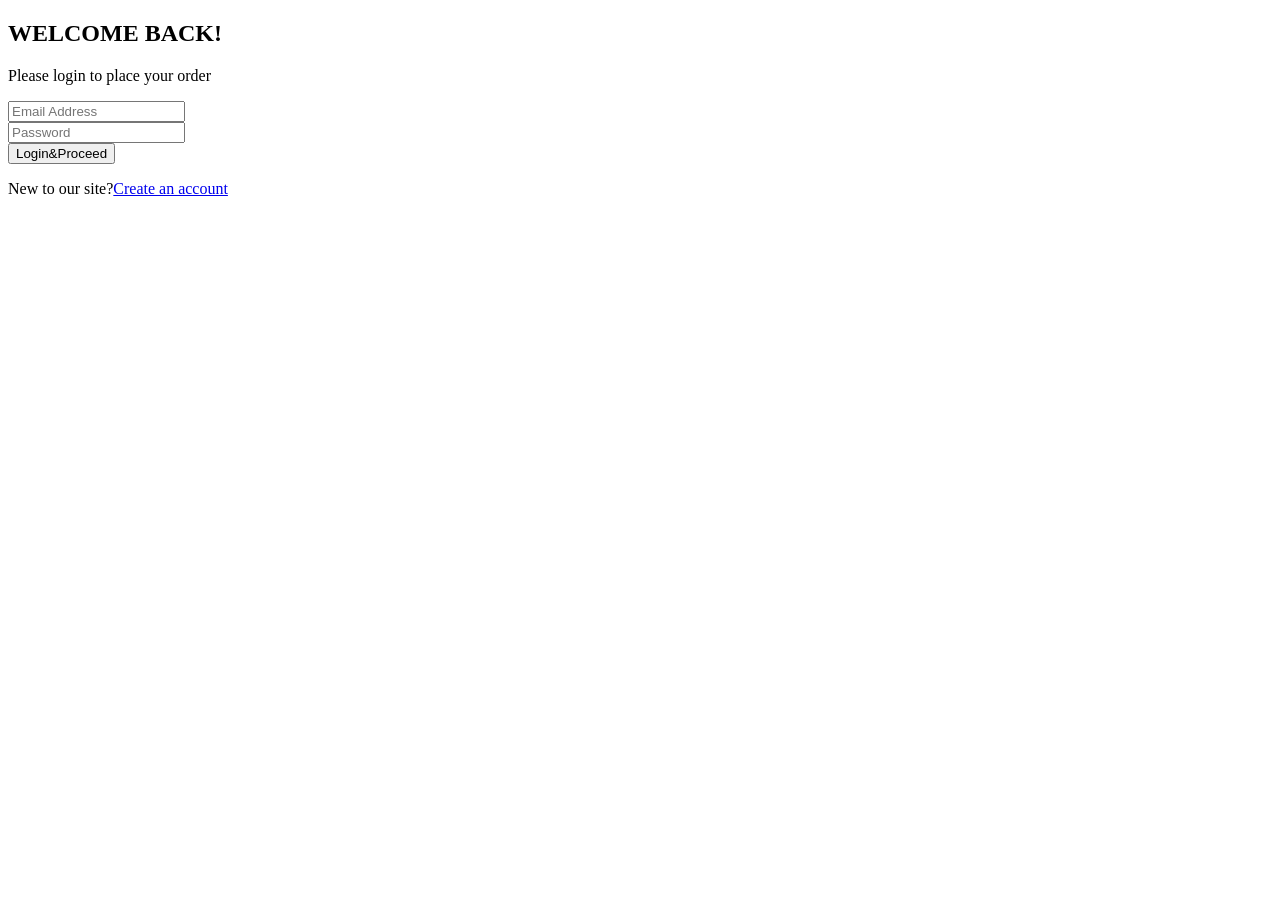
<file: auth.html>
<!DOCTYPE html>
<html lang="en">
<head>
    <meta charset="UTF-8">
    <meta name="viewport" content="width=device-width, initial-scale=1.0">
    <title>Document</title>
</head>
<body class="auth-body">
    <div class="auth-container">
        <!--login form-->
        <div id="login-form" class="auth-box">
            <h2>WELCOME BACK!</h2>
            <p>Please login to place your order</p>
            <form action="index.html"> <!--login ke baad cart pr bhjega-->
                <div class="input-group">
                    <input type="email" placeholder="Email Address" required>
                </div>
                <div class="input-group">
                    <input type="password" placeholder="Password" required>
                </div>
                <button type="submit" class="auth-btn">Login&Proceed</button>
            </form>
            <p class="switch-text">New to our site?<a href="#" onclick="toggleAuth()">Create an account</a></p>
        </div>

    <!---Register form- -->
    <div class="auth-box style-hidden" id="register-form">
        <h2>Create Account</h2>
        <p>Sign up to start ordering your favorite meals</p>
        <form action="index.html"> <!--register ke baad cart pr bhjega-->
            <div class="input-group">
                <input type="text" placeholder="Full Name" required>
            </div>
            <div class="input-group">
                <input type="email" placeholder="Email Address" required>
            </div>
            <div class="input-group">
                <input type="password" placeholder="Password" required>
            </div>
            <button type="submit" class="auth-btn">Register&Proceed</button>
        </form>
        <p class="switch-text">Already have an account?<a href="#" onclick="toggleAuth()">Login here</a></p>
    </div>
</div>
<script>
        function toggleAuth() {
            var login = document.getElementById('login-form');
            var register = document.getElementById('register-form');
            if(login.style.display === 'none') {
                login.style.display = 'block';
                register.style.display = 'none';
            } else {
                login.style.display = 'none';
                register.style.display = 'block';
            }
        }
        document.getElementById('register-form').style.display = 'none';
</script>
    
</body>
</html>
</file>
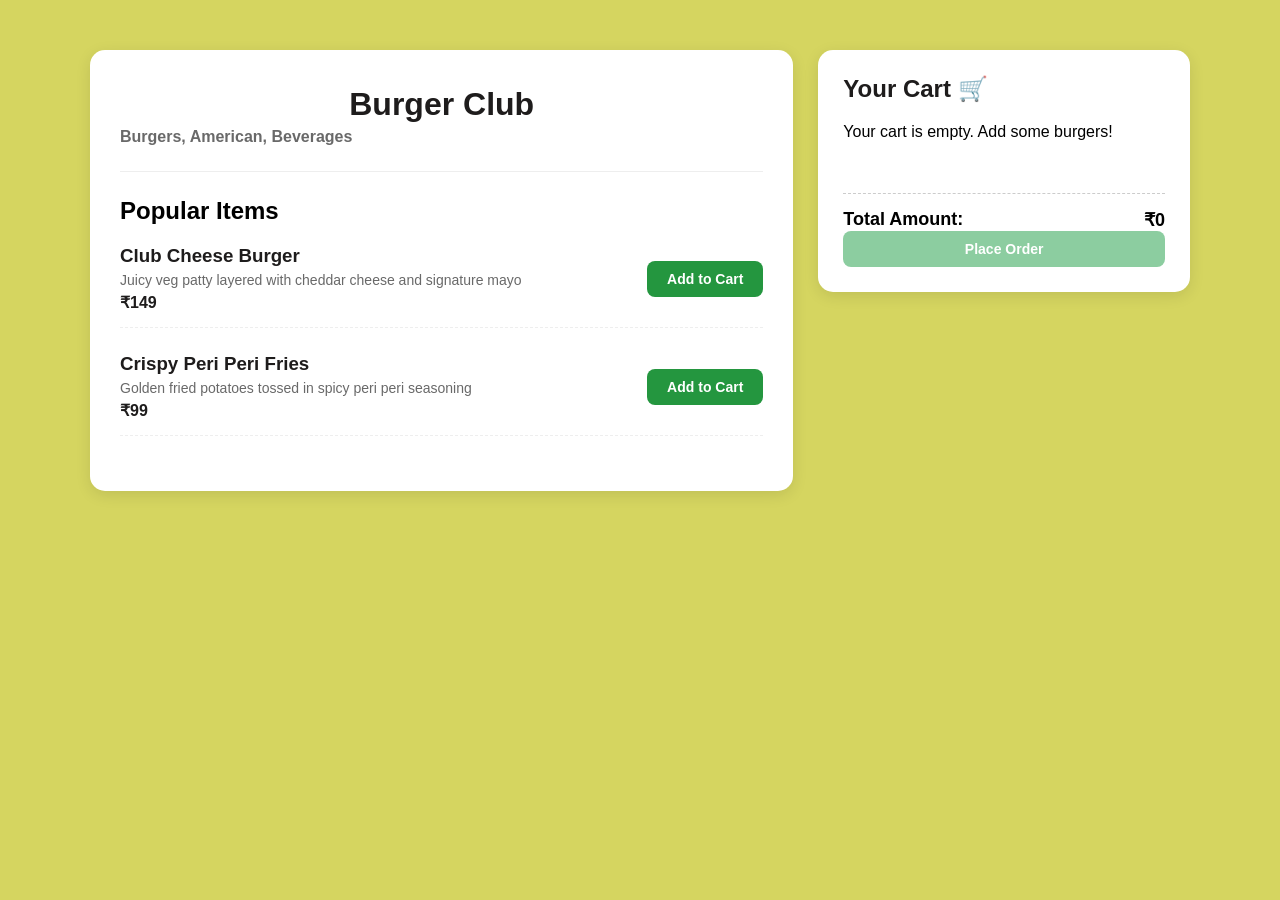
<file: burger-club.html>
<!DOCTYPE html>
<html lang="en">
<head>
    <meta charset="UTF-8">
    <meta name="viewport" content="width=device-width, initial-scale=1.0">
    <title>Burger Club Menu - Foodie</title>
    <link rel="stylesheet" href="style.css">
    <style>
        .cart-item-row { display: none; justify-content: space-between; align-items: center; margin-bottom: 15px; }
        .qty-btn { background-color: #f8f9fa; border: 1px solid #d1d1d1; color: #24963f; font-weight: bold; padding: 2px 8px; cursor: pointer; border-radius: 4px; font-size: 14px; }
        .qty-btn:hover { background-color: #24963f; color: white; border-color: #24963f; }
    </style>
</head>
<body style="background-color: rgb(213, 213, 96); font-family: Arial, sans-serif; margin: 0; padding: 20px;">
    <div style="display: flex; max-width: 1100px; margin: 30px auto; gap: 25px; align-items: flex-start;">
        <div style="flex: 2; background: white; padding: 30px; border-radius: 15px; box-shadow: 0 4px 15px rgba(0,0,0,0.1);">
            <h1 style="color: #1e1c1c; margin-bottom: 5px; font-size: 32px;">Burger Club</h1>
            <p style="color: #696969; margin-top: 0; font-weight: bold;">Burgers, American, Beverages</p>
            <hr style="border: 0; border-top: 1px solid #eee; margin: 25px 0;">
            <h2>Popular Items</h2>
            <div style="display: flex; justify-content: space-between; align-items: center; margin-bottom: 25px; padding-bottom: 15px; border-bottom: 1px dashed #eee;">
                <div>
                    <h3 style="margin: 0 0 5px 0; color: #1e1c1c;">Club Cheese Burger</h3>
                    <p style="margin: 0; color: #696969; font-size: 14px;">Juicy veg patty layered with cheddar cheese and signature mayo</p>
                    <span style="font-weight: bold; color: #1e1c1c; display: block; margin-top: 5px;">₹149</span>
                </div>
                <button onclick="manageCart(1, 1, 149)" class="menu-order-btn" style="border: none; cursor: pointer;">Add to Cart</button>
            </div>
            <div style="display: flex; justify-content: space-between; align-items: center; margin-bottom: 25px; padding-bottom: 15px; border-bottom: 1px dashed #eee;">
                <div>
                    <h3 style="margin: 0 0 5px 0; color: #1e1c1c;">Crispy Peri Peri Fries</h3>
                    <p style="margin: 0; color: #696969; font-size: 14px;">Golden fried potatoes tossed in spicy peri peri seasoning</p>
                    <span style="font-weight: bold; color: #1e1c1c; display: block; margin-top: 5px;">₹99</span>
                </div>
                <button onclick="manageCart(2, 1, 99)" class="menu-order-btn" style="border: none; cursor: pointer;">Add to Cart</button>
            </div>
        </div>
        <div style="flex: 1; background: white; padding: 25px; border-radius: 15px; box-shadow: 0 4px 15px rgba(0,0,0,0.1); position: sticky; top: 20px;">
            <h2 style="margin-top: 0; color: #1e1c1c;">Your Cart 🛒</h2>
            <div style="margin: 20px 0; min-height: 50px;">
                <p id="empty-msg">Your cart is empty. Add some burgers!</p>
                <div id="item-row-1" class="cart-item-row">
                    <div style="flex: 1.5;">Cheese Burger</div>
                    <div style="display: flex; gap: 8px;"><button onclick="manageCart(1, -1, 149)" class="qty-btn">-</button><span id="qty-1">0</span><button onclick="manageCart(1, 1, 149)" class="qty-btn">+</button></div>
                    <div style="flex: 1; text-align: right; font-weight: bold;">₹<span id="price-1">0</span></div>
                </div>
                <div id="item-row-2" class="cart-item-row">
                    <div style="flex: 1.5;">Peri Peri Fries</div>
                    <div style="display: flex; gap: 8px;"><button onclick="manageCart(2, -1, 99)" class="qty-btn">-</button><span id="qty-2">0</span><button onclick="manageCart(2, 1, 99)" class="qty-btn">+</button></div>
                    <div style="flex: 1; text-align: right; font-weight: bold;">₹<span id="price-2">0</span></div>
                </div>
            </div>
            <hr style="border: 0; border-top: 1px dashed #ccc; margin: 15px 0;">
            <div style="display: flex; justify-content: space-between; font-weight: bold; font-size: 18px;">
                <span>Total Amount:</span><span>₹<span id="grand-total">0</span></span>
            </div>
            <button onclick="window.location.href='auth.html'" id="checkout-btn" class="menu-order-btn" style="width: 100%; border: none; background-color: #8ccda0; cursor: not-allowed;" disabled>Place Order</button>
        </div>
    </div>
    <script>
        function manageCart(id, change, rate) {
            const qtySpan = document.getElementById('qty-' + id);
            const priceSpan = document.getElementById('price-' + id);
            const rowDiv = document.getElementById('item-row-' + id);
            let currentQty = parseInt(qtySpan.innerText) + change;
            if (currentQty < 0) currentQty = 0;
            qtySpan.innerText = currentQty;
            priceSpan.innerText = currentQty * rate;
            rowDiv.style.display = currentQty > 0 ? "flex" : "none";
            updateBillSummary();
        }
        function updateBillSummary() {
            const grandTotal = parseInt(document.getElementById('price-1').innerText) + parseInt(document.getElementById('price-2').innerText);
            document.getElementById('grand-total').innerText = grandTotal;
            document.getElementById('empty-msg').style.display = grandTotal > 0 ? "none" : "block";
            const btn = document.getElementById('checkout-btn');
            btn.disabled = grandTotal === 0;
            btn.style.backgroundColor = grandTotal > 0 ? "#24963f" : "#8ccda0";
            btn.style.cursor = grandTotal > 0 ? "pointer" : "not-allowed";
        }
    </script>
</body>
</html>
</file>
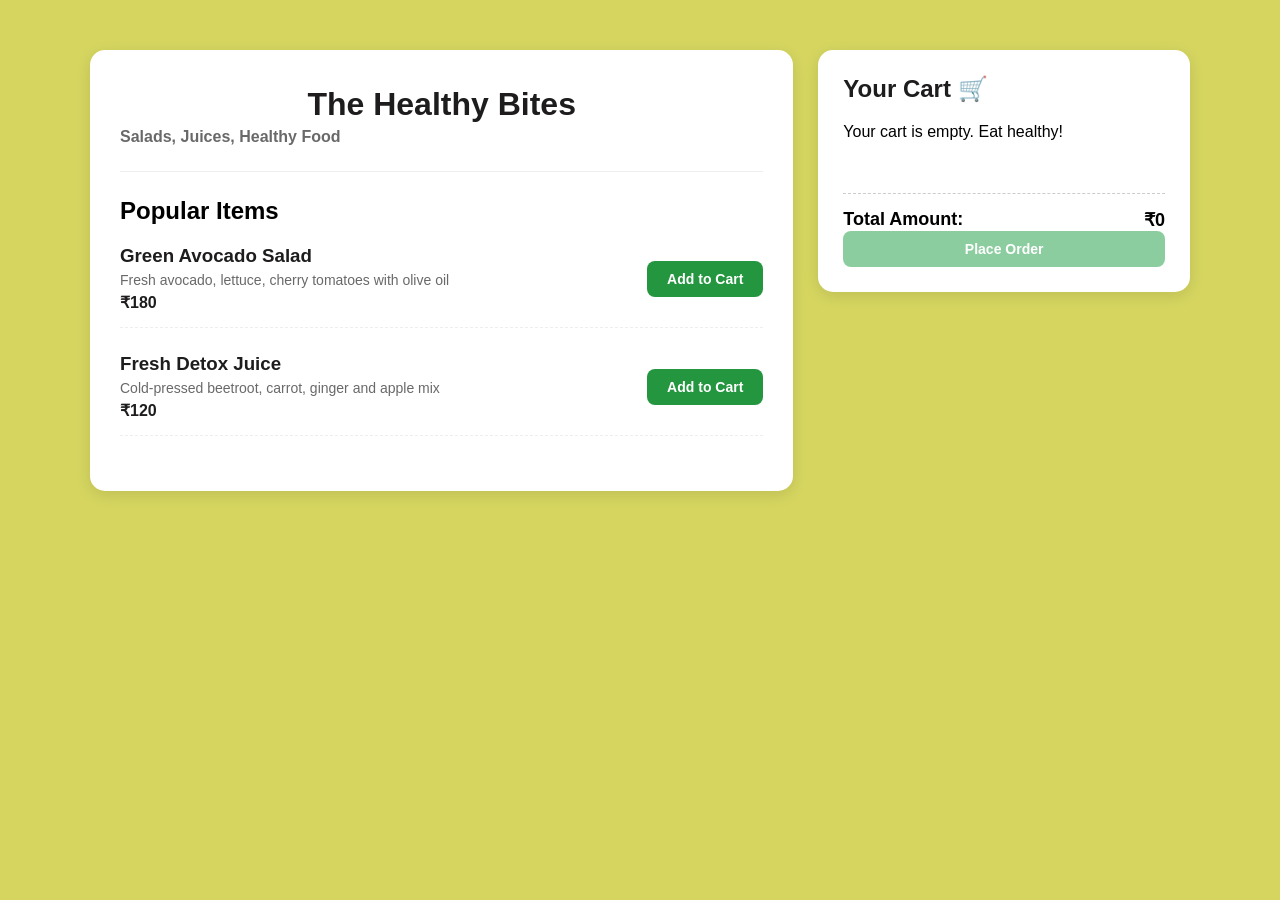
<file: healthy-bites.html>
<!DOCTYPE html>
<html lang="en">
<head>
    <meta charset="UTF-8">
    <meta name="viewport" content="width=device-width, initial-scale=1.0">
    <title>The Healthy Bites Menu - Foodie</title>
    <link rel="stylesheet" href="style.css">
    <style>
        .cart-item-row { display: none; justify-content: space-between; align-items: center; margin-bottom: 15px; }
        .qty-btn { background-color: #f8f9fa; border: 1px solid #d1d1d1; color: #24963f; font-weight: bold; padding: 2px 8px; cursor: pointer; border-radius: 4px; font-size: 14px; }
        .qty-btn:hover { background-color: #24963f; color: white; border-color: #24963f; }
    </style>
</head>
<body style="background-color: rgb(213, 213, 96); font-family: Arial, sans-serif; margin: 0; padding: 20px;">
    <div style="display: flex; max-width: 1100px; margin: 30px auto; gap: 25px; align-items: flex-start;">
        <div style="flex: 2; background: white; padding: 30px; border-radius: 15px; box-shadow: 0 4px 15px rgba(0,0,0,0.1);">
            <h1 style="color: #1e1c1c; margin-bottom: 5px; font-size: 32px;">The Healthy Bites</h1>
            <p style="color: #696969; margin-top: 0; font-weight: bold;">Salads, Juices, Healthy Food</p>
            <hr style="border: 0; border-top: 1px solid #eee; margin: 25px 0;">
            <h2>Popular Items</h2>
            <div style="display: flex; justify-content: space-between; align-items: center; margin-bottom: 25px; padding-bottom: 15px; border-bottom: 1px dashed #eee;">
                <div>
                    <h3 style="margin: 0 0 5px 0; color: #1e1c1c;">Green Avocado Salad</h3>
                    <p style="margin: 0; color: #696969; font-size: 14px;">Fresh avocado, lettuce, cherry tomatoes with olive oil</p>
                    <span style="font-weight: bold; color: #1e1c1c; display: block; margin-top: 5px;">₹180</span>
                </div>
                <button onclick="manageCart(1, 1, 180)" class="menu-order-btn" style="border: none; cursor: pointer;">Add to Cart</button>
            </div>
            <div style="display: flex; justify-content: space-between; align-items: center; margin-bottom: 25px; padding-bottom: 15px; border-bottom: 1px dashed #eee;">
                <div>
                    <h3 style="margin: 0 0 5px 0; color: #1e1c1c;">Fresh Detox Juice</h3>
                    <p style="margin: 0; color: #696969; font-size: 14px;">Cold-pressed beetroot, carrot, ginger and apple mix</p>
                    <span style="font-weight: bold; color: #1e1c1c; display: block; margin-top: 5px;">₹120</span>
                </div>
                <button onclick="manageCart(2, 1, 120)" class="menu-order-btn" style="border: none; cursor: pointer;">Add to Cart</button>
            </div>
        </div>
        <div style="flex: 1; background: white; padding: 25px; border-radius: 15px; box-shadow: 0 4px 15px rgba(0,0,0,0.1); position: sticky; top: 20px;">
            <h2 style="margin-top: 0; color: #1e1c1c;">Your Cart 🛒</h2>
            <div style="margin: 20px 0; min-height: 50px;">
                <p id="empty-msg">Your cart is empty. Eat healthy!</p>
                <div id="item-row-1" class="cart-item-row">
                    <div style="flex: 1.5;">Green Salad</div>
                    <div style="display: flex; gap: 8px;"><button onclick="manageCart(1, -1, 180)" class="qty-btn">-</button><span id="qty-1">0</span><button onclick="manageCart(1, 1, 180)" class="qty-btn">+</button></div>
                    <div style="flex: 1; text-align: right; font-weight: bold;">₹<span id="price-1">0</span></div>
                </div>
                <div id="item-row-2" class="cart-item-row">
                    <div style="flex: 1.5;">Detox Juice</div>
                    <div style="display: flex; gap: 8px;"><button onclick="manageCart(2, -1, 120)" class="qty-btn">-</button><span id="qty-2">0</span><button onclick="manageCart(2, 1, 120)" class="qty-btn">+</button></div>
                    <div style="flex: 1; text-align: right; font-weight: bold;">₹<span id="price-2">0</span></div>
                </div>
            </div>
            <hr style="border: 0; border-top: 1px dashed #ccc; margin: 15px 0;">
            <div style="display: flex; justify-content: space-between; font-weight: bold; font-size: 18px;">
                <span>Total Amount:</span><span>₹<span id="grand-total">0</span></span>
            </div>
            <button onclick="window.location.href='auth.html'" id="checkout-btn" class="menu-order-btn" style="width: 100%; border: none; background-color: #8ccda0; cursor: not-allowed;" disabled>Place Order</button>
        </div>
    </div>
    <script>
        function manageCart(id, change, rate) {
            const qtySpan = document.getElementById('qty-' + id);
            const priceSpan = document.getElementById('price-' + id);
            const rowDiv = document.getElementById('item-row-' + id);
            let currentQty = parseInt(qtySpan.innerText) + change;
            if (currentQty < 0) currentQty = 0;
            qtySpan.innerText = currentQty;
            priceSpan.innerText = currentQty * rate;
            rowDiv.style.display = currentQty > 0 ? "flex" : "none";
            updateBillSummary();
        }
        function updateBillSummary() {
            const grandTotal = parseInt(document.getElementById('price-1').innerText) + parseInt(document.getElementById('price-2').innerText);
            document.getElementById('grand-total').innerText = grandTotal;
            document.getElementById('empty-msg').style.display = grandTotal > 0 ? "none" : "block";
            const btn = document.getElementById('checkout-btn');
            btn.disabled = grandTotal === 0;
            btn.style.backgroundColor = grandTotal > 0 ? "#24963f" : "#8ccda0";
            btn.style.cursor = grandTotal > 0 ? "pointer" : "not-allowed";
        }
    </script>
</body>
</html>
</file>
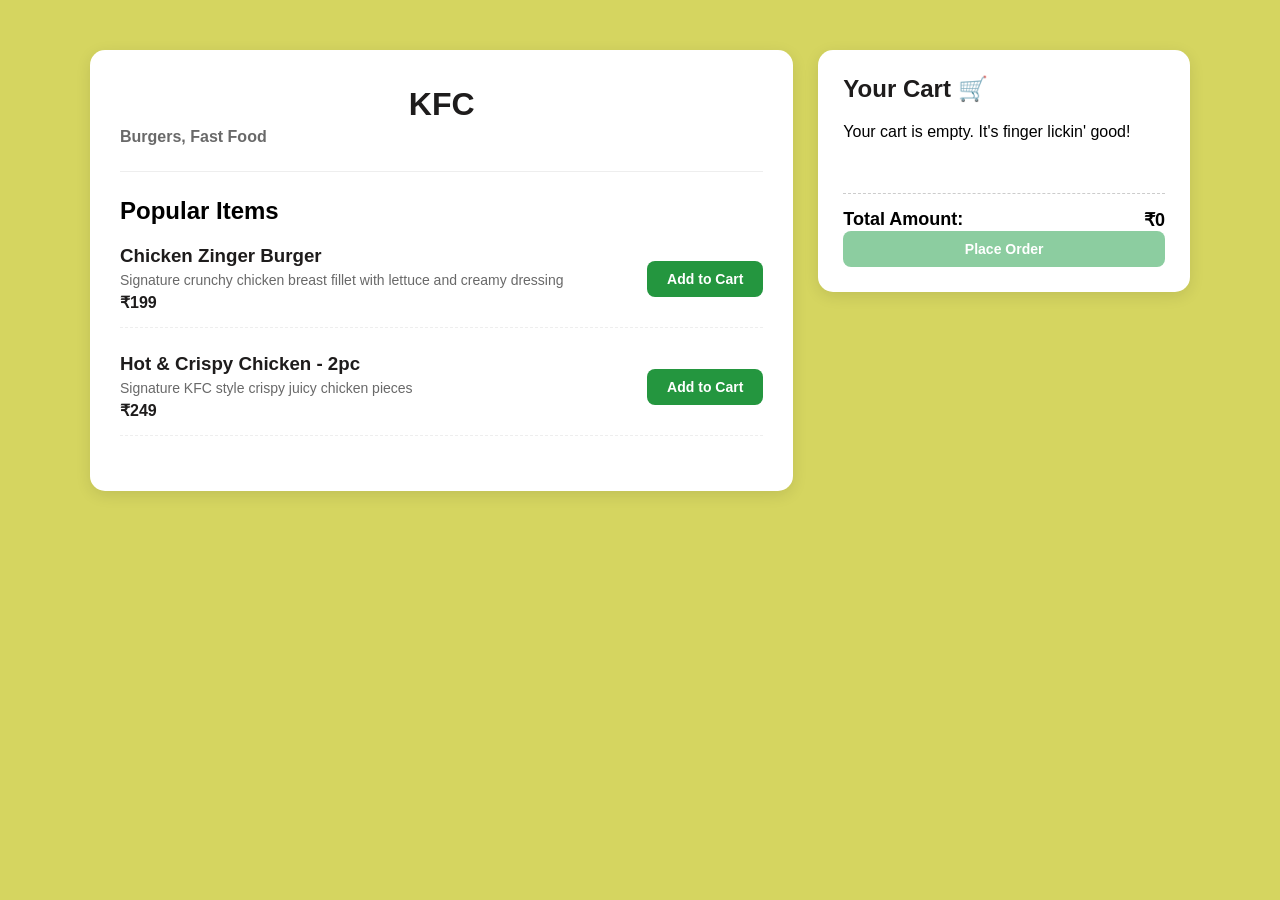
<file: kfc.html>
<!DOCTYPE html>
<html lang="en">
<head>
    <meta charset="UTF-8">
    <meta name="viewport" content="width=device-width, initial-scale=1.0">
    <title>KFC Menu - Foodie</title>
    <link rel="stylesheet" href="style.css">
    <style>
        .cart-item-row { display: none; justify-content: space-between; align-items: center; margin-bottom: 15px; }
        .qty-btn { background-color: #f8f9fa; border: 1px solid #d1d1d1; color: #24963f; font-weight: bold; padding: 2px 8px; cursor: pointer; border-radius: 4px; font-size: 14px; }
        .qty-btn:hover { background-color: #24963f; color: white; border-color: #24963f; }
    </style>
</head>
<body style="background-color: rgb(213, 213, 96); font-family: Arial, sans-serif; margin: 0; padding: 20px;">
    <div style="display: flex; max-width: 1100px; margin: 30px auto; gap: 25px; align-items: flex-start;">
        <div style="flex: 2; background: white; padding: 30px; border-radius: 15px; box-shadow: 0 4px 15px rgba(0,0,0,0.1);">
            <h1 style="color: #1e1c1c; margin-bottom: 5px; font-size: 32px;">KFC</h1>
            <p style="color: #696969; margin-top: 0; font-weight: bold;">Burgers, Fast Food</p>
            <hr style="border: 0; border-top: 1px solid #eee; margin: 25px 0;">
            <h2>Popular Items</h2>
            <div style="display: flex; justify-content: space-between; align-items: center; margin-bottom: 25px; padding-bottom: 15px; border-bottom: 1px dashed #eee;">
                <div>
                    <h3 style="margin: 0 0 5px 0; color: #1e1c1c;">Chicken Zinger Burger</h3>
                    <p style="margin: 0; color: #696969; font-size: 14px;">Signature crunchy chicken breast fillet with lettuce and creamy dressing</p>
                    <span style="font-weight: bold; color: #1e1c1c; display: block; margin-top: 5px;">₹199</span>
                </div>
                <button onclick="manageCart(1, 1, 199)" class="menu-order-btn" style="border: none; cursor: pointer;">Add to Cart</button>
            </div>
            <div style="display: flex; justify-content: space-between; align-items: center; margin-bottom: 25px; padding-bottom: 15px; border-bottom: 1px dashed #eee;">
                <div>
                    <h3 style="margin: 0 0 5px 0; color: #1e1c1c;">Hot & Crispy Chicken - 2pc</h3>
                    <p style="margin: 0; color: #696969; font-size: 14px;">Signature KFC style crispy juicy chicken pieces</p>
                    <span style="font-weight: bold; color: #1e1c1c; display: block; margin-top: 5px;">₹249</span>
                </div>
                <button onclick="manageCart(2, 1, 249)" class="menu-order-btn" style="border: none; cursor: pointer;">Add to Cart</button>
            </div>
        </div>
        <div style="flex: 1; background: white; padding: 25px; border-radius: 15px; box-shadow: 0 4px 15px rgba(0,0,0,0.1); position: sticky; top: 20px;">
            <h2 style="margin-top: 0; color: #1e1c1c;">Your Cart 🛒</h2>
            <div style="margin: 20px 0; min-height: 50px;">
                <p id="empty-msg">Your cart is empty. It's finger lickin' good!</p>
                <div id="item-row-1" class="cart-item-row">
                    <div style="flex: 1.5;">Zinger Burger</div>
                    <div style="display: flex; gap: 8px;"><button onclick="manageCart(1, -1, 199)" class="qty-btn">-</button><span id="qty-1">0</span><button onclick="manageCart(1, 1, 199)" class="qty-btn">+</button></div>
                    <div style="flex: 1; text-align: right; font-weight: bold;">₹<span id="price-1">0</span></div>
                </div>
                <div id="item-row-2" class="cart-item-row">
                    <div style="flex: 1.5;">Crispy Chicken</div>
                    <div style="display: flex; gap: 8px;"><button onclick="manageCart(2, -1, 249)" class="qty-btn">-</button><span id="qty-2">0</span><button onclick="manageCart(2, 1, 249)" class="qty-btn">+</button></div>
                    <div style="flex: 1; text-align: right; font-weight: bold;">₹<span id="price-2">0</span></div>
                </div>
            </div>
            <hr style="border: 0; border-top: 1px dashed #ccc; margin: 15px 0;">
            <div style="display: flex; justify-content: space-between; font-weight: bold; font-size: 18px;">
                <span>Total Amount:</span><span>₹<span id="grand-total">0</span></span>
            </div>
            <button onclick="window.location.href='auth.html'" id="checkout-btn" class="menu-order-btn" style="width: 100%; border: none; background-color: #8ccda0; cursor: not-allowed;" disabled>Place Order</button>
        </div>
    </div>
    <script>
        function manageCart(id, change, rate) {
            const qtySpan = document.getElementById('qty-' + id);
            const priceSpan = document.getElementById('price-' + id);
            const rowDiv = document.getElementById('item-row-' + id);
            let currentQty = parseInt(qtySpan.innerText) + change;
            if (currentQty < 0) currentQty = 0;
            qtySpan.innerText = currentQty;
            priceSpan.innerText = currentQty * rate;
            rowDiv.style.display = currentQty > 0 ? "flex" : "none";
            updateBillSummary();
        }
        function updateBillSummary() {
            const grandTotal = parseInt(document.getElementById('price-1').innerText) + parseInt(document.getElementById('price-2').innerText);
            document.getElementById('grand-total').innerText = grandTotal;
            document.getElementById('empty-msg').style.display = grandTotal > 0 ? "none" : "block";
            const btn = document.getElementById('checkout-btn');
            btn.disabled = grandTotal === 0;
            btn.style.backgroundColor = grandTotal > 0 ? "#24963f" : "#8ccda0";
            btn.style.cursor = grandTotal > 0 ? "pointer" : "not-allowed";
        }
    </script>
</body>
</html>
</file>
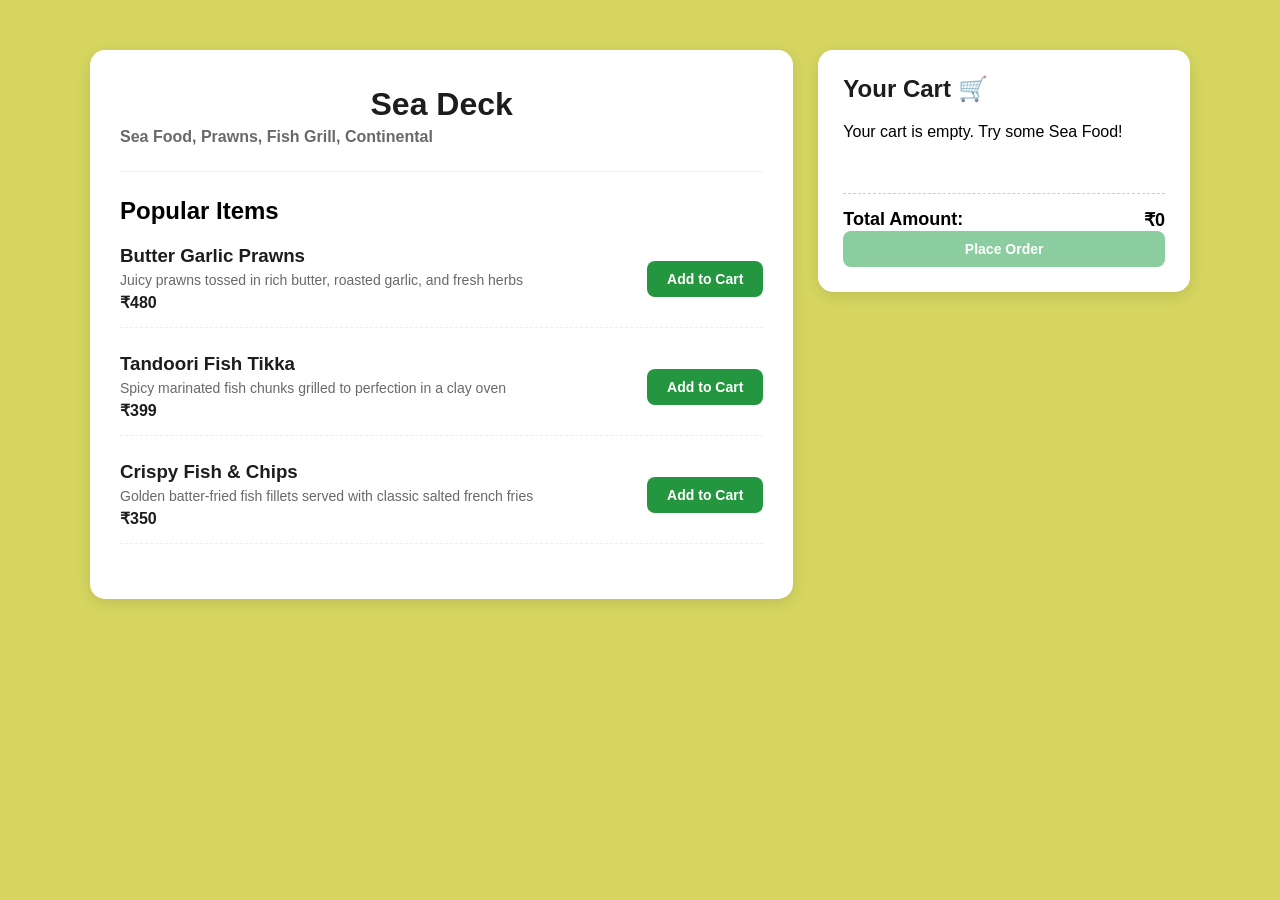
<file: sea-deck.html>
<!DOCTYPE html>
<html lang="en">
<head>
    <meta charset="UTF-8">
    <meta name="viewport" content="width=device-width, initial-scale=1.0">
    <title>Sea Deck Menu - Foodie</title>
    <link rel="stylesheet" href="style.css">
    <style>
        .cart-item-row { display: none; justify-content: space-between; align-items: center; margin-bottom: 15px; }
        .qty-btn { background-color: #f8f9fa; border: 1px solid #d1d1d1; color: #24963f; font-weight: bold; padding: 2px 8px; cursor: pointer; border-radius: 4px; font-size: 14px; }
        .qty-btn:hover { background-color: #24963f; color: white; border-color: #24963f; }
    </style>
</head>
<body style="background-color: rgb(213, 213, 96); font-family: Arial, sans-serif; margin: 0; padding: 20px;">
    <div style="display: flex; max-width: 1100px; margin: 30px auto; gap: 25px; align-items: flex-start;">
        
        <!-- LEFT: MENU BLOCK -->
        <div style="flex: 2; background: white; padding: 30px; border-radius: 15px; box-shadow: 0 4px 15px rgba(0,0,0,0.1);">
            <h1 style="color: #1e1c1c; margin-bottom: 5px; font-size: 32px;">Sea Deck</h1>
            <p style="color: #696969; margin-top: 0; font-weight: bold;">Sea Food, Prawns, Fish Grill, Continental</p>
            <hr style="border: 0; border-top: 1px solid #eee; margin: 25px 0;">
            
            <h2>Popular Items</h2>
            
            <!-- Item 1 -->
            <div style="display: flex; justify-content: space-between; align-items: center; margin-bottom: 25px; padding-bottom: 15px; border-bottom: 1px dashed #eee;">
                <div>
                    <h3 style="margin: 0 0 5px 0; color: #1e1c1c;">Butter Garlic Prawns</h3>
                    <p style="margin: 0; color: #696969; font-size: 14px;">Juicy prawns tossed in rich butter, roasted garlic, and fresh herbs</p>
                    <span style="font-weight: bold; color: #1e1c1c; display: block; margin-top: 5px;">₹480</span>
                </div>
                <button onclick="manageCart(1, 1, 480)" class="menu-order-btn" style="border: none; cursor: pointer;">Add to Cart</button>
            </div>
            
            <!-- Item 2 -->
            <div style="display: flex; justify-content: space-between; align-items: center; margin-bottom: 25px; padding-bottom: 15px; border-bottom: 1px dashed #eee;">
                <div>
                    <h3 style="margin: 0 0 5px 0; color: #1e1c1c;">Tandoori Fish Tikka</h3>
                    <p style="margin: 0; color: #696969; font-size: 14px;">Spicy marinated fish chunks grilled to perfection in a clay oven</p>
                    <span style="font-weight: bold; color: #1e1c1c; display: block; margin-top: 5px;">₹399</span>
                </div>
                <button onclick="manageCart(2, 1, 399)" class="menu-order-btn" style="border: none; cursor: pointer;">Add to Cart</button>
            </div>

            <!-- Item 3 -->
            <div style="display: flex; justify-content: space-between; align-items: center; margin-bottom: 25px; padding-bottom: 15px; border-bottom: 1px dashed #eee;">
                <div>
                    <h3 style="margin: 0 0 5px 0; color: #1e1c1c;">Crispy Fish & Chips</h3>
                    <p style="margin: 0; color: #696969; font-size: 14px;">Golden batter-fried fish fillets served with classic salted french fries</p>
                    <span style="font-weight: bold; color: #1e1c1c; display: block; margin-top: 5px;">₹350</span>
                </div>
                <button onclick="manageCart(3, 1, 350)" class="menu-order-btn" style="border: none; cursor: pointer;">Add to Cart</button>
            </div>
        </div>
        
        <!-- RIGHT: CART BLOCK -->
        <div style="flex: 1; background: white; padding: 25px; border-radius: 15px; box-shadow: 0 4px 15px rgba(0,0,0,0.1); position: sticky; top: 20px;">
            <h2 style="margin-top: 0; color: #1e1c1c;">Your Cart 🛒</h2>
            <div style="margin: 20px 0; min-height: 50px;">
                <p id="empty-msg">Your cart is empty. Try some Sea Food!</p>
                
                <!-- Cart Row 1 -->
                <div id="item-row-1" class="cart-item-row">
                    <div style="flex: 1.5;">Garlic Prawns</div>
                    <div style="display: flex; gap: 8px;"><button onclick="manageCart(1, -1, 480)" class="qty-btn">-</button><span id="qty-1">0</span><button onclick="manageCart(1, 1, 480)" class="qty-btn">+</button></div>
                    <div style="flex: 1; text-align: right; font-weight: bold;">₹<span id="price-1">0</span></div>
                </div>
                
                <!-- Cart Row 2 -->
                <div id="item-row-2" class="cart-item-row">
                    <div style="flex: 1.5;">Fish Tikka</div>
                    <div style="display: flex; gap: 8px;"><button onclick="manageCart(2, -1, 399)" class="qty-btn">-</button><span id="qty-2">0</span><button onclick="manageCart(2, 1, 399)" class="qty-btn">+</button></div>
                    <div style="flex: 1; text-align: right; font-weight: bold;">₹<span id="price-2">0</span></div>
                </div>

                <!-- Cart Row 3 -->
                <div id="item-row-3" class="cart-item-row">
                    <div style="flex: 1.5;">Fish & Chips</div>
                    <div style="display: flex; gap: 8px;"><button onclick="manageCart(3, -1, 350)" class="qty-btn">-</button><span id="qty-3">0</span><button onclick="manageCart(3, 1, 350)" class="qty-btn">+</button></div>
                    <div style="flex: 1; text-align: right; font-weight: bold;">₹<span id="price-3">0</span></div>
                </div>
            </div>
            
            <hr style="border: 0; border-top: 1px dashed #ccc; margin: 15px 0;">
            <div style="display: flex; justify-content: space-between; font-weight: bold; font-size: 18px;">
                <span>Total Amount:</span><span>₹<span id="grand-total">0</span></span>
            </div>
            <button onclick="window.location.href='auth.html'" id="checkout-btn" class="menu-order-btn" style="width: 100%; border: none; background-color: #8ccda0; cursor: not-allowed;" disabled>Place Order</button>
        </div>
    </div>

    <!-- DYNAMIC JAVASCRIPT CORE -->
    <script>
        function manageCart(id, change, rate) {
            const qtySpan = document.getElementById('qty-' + id);
            const priceSpan = document.getElementById('price-' + id);
            const rowDiv = document.getElementById('item-row-' + id);
            
            let currentQty = parseInt(qtySpan.innerText) + change;
            if (currentQty < 0) currentQty = 0;
            
            qtySpan.innerText = currentQty;
            priceSpan.innerText = currentQty * rate;
            rowDiv.style.display = currentQty > 0 ? "flex" : "none";
            
            updateBillSummary();
        }

        function updateBillSummary() {
            const p1 = parseInt(document.getElementById('price-1').innerText) || 0;
            const p2 = parseInt(document.getElementById('price-2').innerText) || 0;
            const p3 = parseInt(document.getElementById('price-3').innerText) || 0;
            
            const grandTotal = p1 + p2 + p3;
            document.getElementById('grand-total').innerText = grandTotal;
            document.getElementById('empty-msg').style.display = grandTotal > 0 ? "none" : "block";
            
            const btn = document.getElementById('checkout-btn');
            btn.disabled = grandTotal === 0;
            btn.style.backgroundColor = grandTotal > 0 ? "#24963f" : "#8ccda0";
            btn.style.cursor = grandTotal > 0 ? "pointer" : "not-allowed";
        }
    </script>
</body>
</html>
</file>
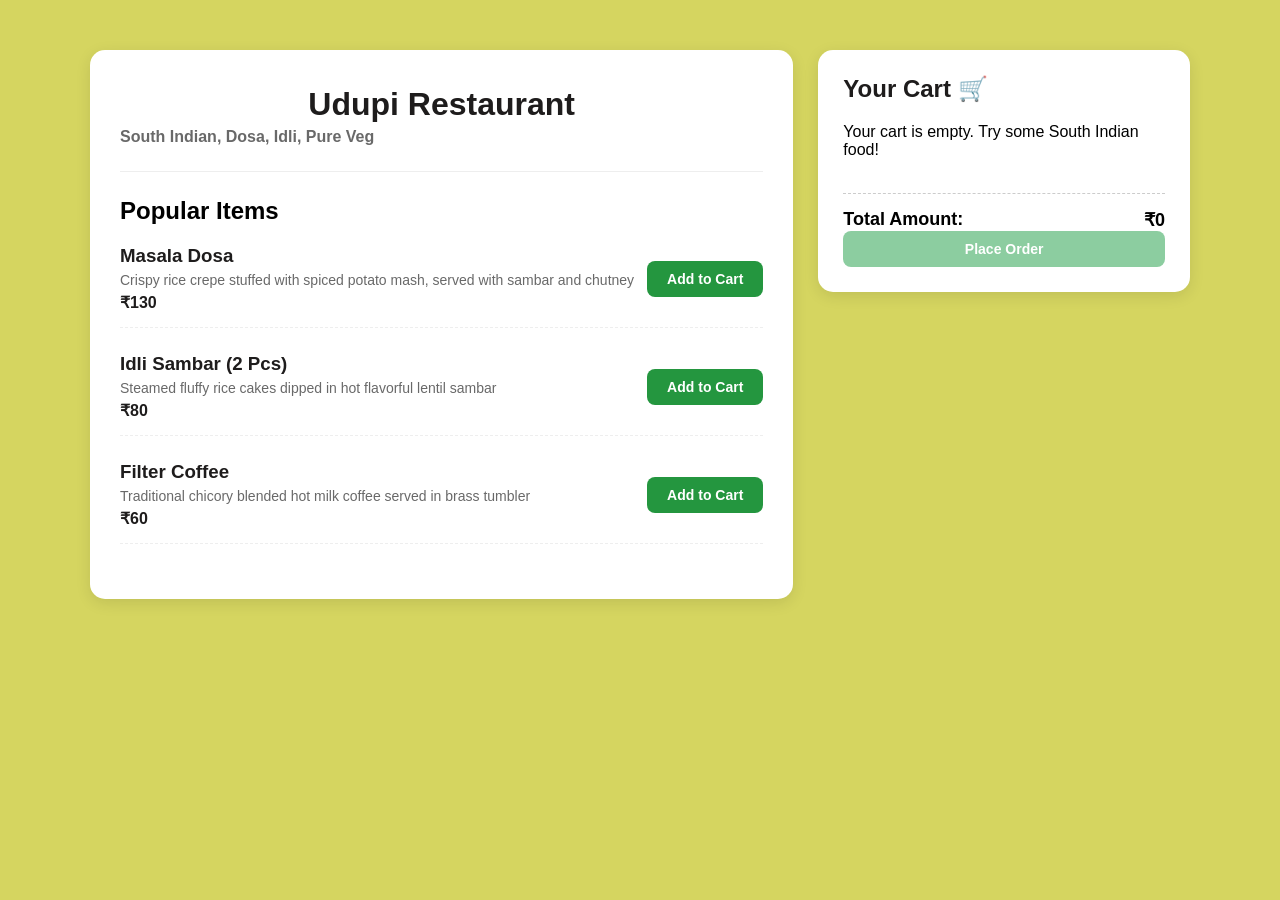
<file: udupi.html>
<!DOCTYPE html>
<html lang="en">
<head>
    <meta charset="UTF-8">
    <meta name="viewport" content="width=device-width, initial-scale=1.0">
    <title>Udupi Menu - Foodie</title>
    <link rel="stylesheet" href="style.css">
    <style>
        .cart-item-row { display: none; justify-content: space-between; align-items: center; margin-bottom: 15px; }
        .qty-btn { background-color: #f8f9fa; border: 1px solid #d1d1d1; color: #24963f; font-weight: bold; padding: 2px 8px; cursor: pointer; border-radius: 4px; font-size: 14px; }
        .qty-btn:hover { background-color: #24963f; color: white; border-color: #24963f; }
    </style>
</head>
<body style="background-color: rgb(213, 213, 96); font-family: Arial, sans-serif; margin: 0; padding: 20px;">
    <div style="display: flex; max-width: 1100px; margin: 30px auto; gap: 25px; align-items: flex-start;">
        
        <div style="flex: 2; background: white; padding: 30px; border-radius: 15px; box-shadow: 0 4px 15px rgba(0,0,0,0.1);">
            <h1 style="color: #1e1c1c; margin-bottom: 5px; font-size: 32px;">Udupi Restaurant</h1>
            <p style="color: #696969; margin-top: 0; font-weight: bold;">South Indian, Dosa, Idli, Pure Veg</p>
            <hr style="border: 0; border-top: 1px solid #eee; margin: 25px 0;">
            
            <h2>Popular Items</h2>
            
            <div style="display: flex; justify-content: space-between; align-items: center; margin-bottom: 25px; padding-bottom: 15px; border-bottom: 1px dashed #eee;">
                <div>
                    <h3 style="margin: 0 0 5px 0; color: #1e1c1c;">Masala Dosa</h3>
                    <p style="margin: 0; color: #696969; font-size: 14px;">Crispy rice crepe stuffed with spiced potato mash, served with sambar and chutney</p>
                    <span style="font-weight: bold; color: #1e1c1c; display: block; margin-top: 5px;">₹130</span>
                </div>
                <button onclick="manageCart(1, 1, 130)" class="menu-order-btn" style="border: none; cursor: pointer;">Add to Cart</button>
            </div>
            
            <div style="display: flex; justify-content: space-between; align-items: center; margin-bottom: 25px; padding-bottom: 15px; border-bottom: 1px dashed #eee;">
                <div>
                    <h3 style="margin: 0 0 5px 0; color: #1e1c1c;">Idli Sambar (2 Pcs)</h3>
                    <p style="margin: 0; color: #696969; font-size: 14px;">Steamed fluffy rice cakes dipped in hot flavorful lentil sambar</p>
                    <span style="font-weight: bold; color: #1e1c1c; display: block; margin-top: 5px;">₹80</span>
                </div>
                <button onclick="manageCart(2, 1, 80)" class="menu-order-btn" style="border: none; cursor: pointer;">Add to Cart</button>
            </div>

            <div style="display: flex; justify-content: space-between; align-items: center; margin-bottom: 25px; padding-bottom: 15px; border-bottom: 1px dashed #eee;">
                <div>
                    <h3 style="margin: 0 0 5px 0; color: #1e1c1c;">Filter Coffee</h3>
                    <p style="margin: 0; color: #696969; font-size: 14px;">Traditional chicory blended hot milk coffee served in brass tumbler</p>
                    <span style="font-weight: bold; color: #1e1c1c; display: block; margin-top: 5px;">₹60</span>
                </div>
                <button onclick="manageCart(3, 1, 60)" class="menu-order-btn" style="border: none; cursor: pointer;">Add to Cart</button>
            </div>
        </div>
        
        <div style="flex: 1; background: white; padding: 25px; border-radius: 15px; box-shadow: 0 4px 15px rgba(0,0,0,0.1); position: sticky; top: 20px;">
            <h2 style="margin-top: 0; color: #1e1c1c;">Your Cart 🛒</h2>
            <div style="margin: 20px 0; min-height: 50px;">
                <p id="empty-msg">Your cart is empty. Try some South Indian food!</p>
                
                <div id="item-row-1" class="cart-item-row">
                    <div style="flex: 1.5;">Masala Dosa</div>
                    <div style="display: flex; gap: 8px;"><button onclick="manageCart(1, -1, 130)" class="qty-btn">-</button><span id="qty-1">0</span><button onclick="manageCart(1, 1, 130)" class="qty-btn">+</button></div>
                    <div style="flex: 1; text-align: right; font-weight: bold;">₹<span id="price-1">0</span></div>
                </div>
                
                <div id="item-row-2" class="cart-item-row">
                    <div style="flex: 1.5;">Idli Sambar</div>
                    <div style="display: flex; gap: 8px;"><button onclick="manageCart(2, -1, 80)" class="qty-btn">-</button><span id="qty-2">0</span><button onclick="manageCart(2, 1, 80)" class="qty-btn">+</button></div>
                    <div style="flex: 1; text-align: right; font-weight: bold;">₹<span id="price-2">0</span></div>
                </div>

                <div id="item-row-3" class="cart-item-row">
                    <div style="flex: 1.5;">Filter Coffee</div>
                    <div style="display: flex; gap: 8px;"><button onclick="manageCart(3, -1, 60)" class="qty-btn">-</button><span id="qty-3">0</span><button onclick="manageCart(3, 1, 60)" class="qty-btn">+</button></div>
                    <div style="flex: 1; text-align: right; font-weight: bold;">₹<span id="price-3">0</span></div>
                </div>
            </div>
            
            <hr style="border: 0; border-top: 1px dashed #ccc; margin: 15px 0;">
            <div style="display: flex; justify-content: space-between; font-weight: bold; font-size: 18px;">
                <span>Total Amount:</span><span>₹<span id="grand-total">0</span></span>
            </div>
            <button onclick="window.location.href='auth.html'" id="checkout-btn" class="menu-order-btn" style="width: 100%; border: none; background-color: #8ccda0; cursor: not-allowed;" disabled>Place Order</button>
        </div>
    </div>

    <script>
        function manageCart(id, change, rate) {
            const qtySpan = document.getElementById('qty-' + id);
            const priceSpan = document.getElementById('price-' + id);
            const rowDiv = document.getElementById('item-row-' + id);
            
            let currentQty = parseInt(qtySpan.innerText) + change;
            if (currentQty < 0) currentQty = 0;
            
            qtySpan.innerText = currentQty;
            priceSpan.innerText = currentQty * rate;
            rowDiv.style.display = currentQty > 0 ? "flex" : "none";
            
            updateBillSummary();
        }

        function updateBillSummary() {
            const p1 = parseInt(document.getElementById('price-1').innerText) || 0;
            const p2 = parseInt(document.getElementById('price-2').innerText) || 0;
            const p3 = parseInt(document.getElementById('price-3').innerText) || 0;
            
            const grandTotal = p1 + p2 + p3;
            document.getElementById('grand-total').innerText = grandTotal;
            document.getElementById('empty-msg').style.display = grandTotal > 0 ? "none" : "block";
            
            const btn = document.getElementById('checkout-btn');
            btn.disabled = grandTotal === 0;
            btn.style.backgroundColor = grandTotal > 0 ? "#24963f" : "#8ccda0";
            btn.style.cursor = grandTotal > 0 ? "pointer" : "not-allowed";
        }
    </script>
</body>
</html>
</file>
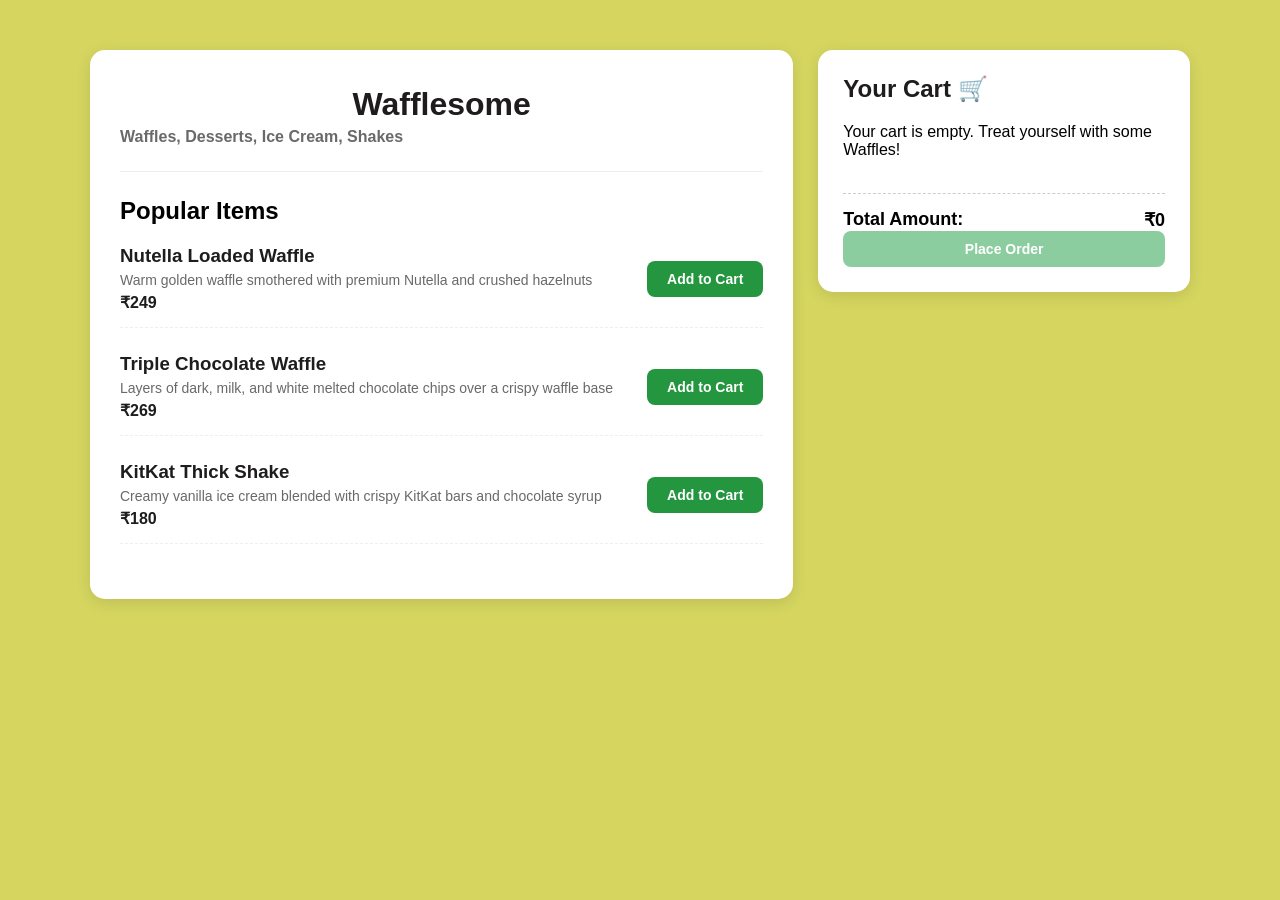
<file: wafflesome.html>
<!DOCTYPE html>
<html lang="en">
<head>
    <meta charset="UTF-8">
    <meta name="viewport" content="width=device-width, initial-scale=1.0">
    <title>Wafflesome Menu - Foodie</title>
    <link rel="stylesheet" href="style.css">
    <style>
        .cart-item-row { display: none; justify-content: space-between; align-items: center; margin-bottom: 15px; }
        .qty-btn { background-color: #f8f9fa; border: 1px solid #d1d1d1; color: #24963f; font-weight: bold; padding: 2px 8px; cursor: pointer; border-radius: 4px; font-size: 14px; }
        .qty-btn:hover { background-color: #24963f; color: white; border-color: #24963f; }
    </style>
</head>
<body style="background-color: rgb(213, 213, 96); font-family: Arial, sans-serif; margin: 0; padding: 20px;">
    <div style="display: flex; max-width: 1100px; margin: 30px auto; gap: 25px; align-items: flex-start;">
        
        <!-- LEFT: MENU BLOCK -->
        <div style="flex: 2; background: white; padding: 30px; border-radius: 15px; box-shadow: 0 4px 15px rgba(0,0,0,0.1);">
            <h1 style="color: #1e1c1c; margin-bottom: 5px; font-size: 32px;">Wafflesome</h1>
            <p style="color: #696969; margin-top: 0; font-weight: bold;">Waffles, Desserts, Ice Cream, Shakes</p>
            <hr style="border: 0; border-top: 1px solid #eee; margin: 25px 0;">
            
            <h2>Popular Items</h2>
            
            <!-- Item 1 -->
            <div style="display: flex; justify-content: space-between; align-items: center; margin-bottom: 25px; padding-bottom: 15px; border-bottom: 1px dashed #eee;">
                <div>
                    <h3 style="margin: 0 0 5px 0; color: #1e1c1c;">Nutella Loaded Waffle</h3>
                    <p style="margin: 0; color: #696969; font-size: 14px;">Warm golden waffle smothered with premium Nutella and crushed hazelnuts</p>
                    <span style="font-weight: bold; color: #1e1c1c; display: block; margin-top: 5px;">₹249</span>
                </div>
                <button onclick="manageCart(1, 1, 249)" class="menu-order-btn" style="border: none; cursor: pointer;">Add to Cart</button>
            </div>
            
            <!-- Item 2 -->
            <div style="display: flex; justify-content: space-between; align-items: center; margin-bottom: 25px; padding-bottom: 15px; border-bottom: 1px dashed #eee;">
                <div>
                    <h3 style="margin: 0 0 5px 0; color: #1e1c1c;">Triple Chocolate Waffle</h3>
                    <p style="margin: 0; color: #696969; font-size: 14px;">Layers of dark, milk, and white melted chocolate chips over a crispy waffle base</p>
                    <span style="font-weight: bold; color: #1e1c1c; display: block; margin-top: 5px;">₹269</span>
                </div>
                <button onclick="manageCart(2, 1, 269)" class="menu-order-btn" style="border: none; cursor: pointer;">Add to Cart</button>
            </div>

            <!-- Item 3 -->
            <div style="display: flex; justify-content: space-between; align-items: center; margin-bottom: 25px; padding-bottom: 15px; border-bottom: 1px dashed #eee;">
                <div>
                    <h3 style="margin: 0 0 5px 0; color: #1e1c1c;">KitKat Thick Shake</h3>
                    <p style="margin: 0; color: #696969; font-size: 14px;">Creamy vanilla ice cream blended with crispy KitKat bars and chocolate syrup</p>
                    <span style="font-weight: bold; color: #1e1c1c; display: block; margin-top: 5px;">₹180</span>
                </div>
                <button onclick="manageCart(3, 1, 180)" class="menu-order-btn" style="border: none; cursor: pointer;">Add to Cart</button>
            </div>
        </div>
        
        <!-- RIGHT: CART BLOCK -->
        <div style="flex: 1; background: white; padding: 25px; border-radius: 15px; box-shadow: 0 4px 15px rgba(0,0,0,0.1); position: sticky; top: 20px;">
            <h2 style="margin-top: 0; color: #1e1c1c;">Your Cart 🛒</h2>
            <div style="margin: 20px 0; min-height: 50px;">
                <p id="empty-msg">Your cart is empty. Treat yourself with some Waffles!</p>
                
                <!-- Cart Row 1 -->
                <div id="item-row-1" class="cart-item-row">
                    <div style="flex: 1.5;">Nutella Waffle</div>
                    <div style="display: flex; gap: 8px;"><button onclick="manageCart(1, -1, 249)" class="qty-btn">-</button><span id="qty-1">0</span><button onclick="manageCart(1, 1, 249)" class="qty-btn">+</button></div>
                    <div style="flex: 1; text-align: right; font-weight: bold;">₹<span id="price-1">0</span></div>
                </div>
                
                <!-- Cart Row 2 -->
                <div id="item-row-2" class="cart-item-row">
                    <div style="flex: 1.5;">3x Chocolate Waffle</div>
                    <div style="display: flex; gap: 8px;"><button onclick="manageCart(2, -1, 269)" class="qty-btn">-</button><span id="qty-2">0</span><button onclick="manageCart(2, 1, 269)" class="qty-btn">+</button></div>
                    <div style="flex: 1; text-align: right; font-weight: bold;">₹<span id="price-2">0</span></div>
                </div>

                <!-- Cart Row 3 -->
                <div id="item-row-3" class="cart-item-row">
                    <div style="flex: 1.5;">KitKat Shake</div>
                    <div style="display: flex; gap: 8px;"><button onclick="manageCart(3, -1, 180)" class="qty-btn">-</button><span id="qty-3">0</span><button onclick="manageCart(3, 1, 180)" class="qty-btn">+</button></div>
                    <div style="flex: 1; text-align: right; font-weight: bold;">₹<span id="price-3">0</span></div>
                </div>
            </div>
            
            <hr style="border: 0; border-top: 1px dashed #ccc; margin: 15px 0;">
            <div style="display: flex; justify-content: space-between; font-weight: bold; font-size: 18px;">
                <span>Total Amount:</span><span>₹<span id="grand-total">0</span></span>
            </div>
            <button onclick="window.location.href='auth.html'" id="checkout-btn" class="menu-order-btn" style="width: 100%; border: none; background-color: #8ccda0; cursor: not-allowed;" disabled>Place Order</button>
        </div>
    </div>

    <!-- DYNAMIC JAVASCRIPT CORE -->
    <script>
        function manageCart(id, change, rate) {
            const qtySpan = document.getElementById('qty-' + id);
            const priceSpan = document.getElementById('price-' + id);
            const rowDiv = document.getElementById('item-row-' + id);
            
            let currentQty = parseInt(qtySpan.innerText) + change;
            if (currentQty < 0) currentQty = 0;
            
            qtySpan.innerText = currentQty;
            priceSpan.innerText = currentQty * rate;
            rowDiv.style.display = currentQty > 0 ? "flex" : "none";
            
            updateBillSummary();
        }

        function updateBillSummary() {
            const p1 = parseInt(document.getElementById('price-1').innerText) || 0;
            const p2 = parseInt(document.getElementById('price-2').innerText) || 0;
            const p3 = parseInt(document.getElementById('price-3').innerText) || 0;
            
            const grandTotal = p1 + p2 + p3;
            document.getElementById('grand-total').innerText = grandTotal;
            document.getElementById('empty-msg').style.display = grandTotal > 0 ? "none" : "block";
            
            const btn = document.getElementById('checkout-btn');
            btn.disabled = grandTotal === 0;
            btn.style.backgroundColor = grandTotal > 0 ? "#24963f" : "#8ccda0";
            btn.style.cursor = grandTotal > 0 ? "pointer" : "not-allowed";
        }
    </script>
</body>
</html>
</file>
<file: style.css>
h1{
    color: #1e1c1c;
    font-size: 3.5em;
    text-align: center;
    margin-top: 1%;
}
.subtitle{
    color: #1e1c1c;
    font-size: 3em;
    text-align: center;
    margin-top: 1%;
}
body{
    background-color: rgb(213, 213, 96);
}
.food-container1{
    display: flex;
    flex-direction: row;
    align-items: center;
    justify-content: flex-start;
    color: #e97f28;
    font-size: 1.5em;
    padding: 5%;

}
.food-container2{
    display: flex;
    flex-direction: row;
    align-items: center;
    justify-content: flex-start;
    color: #e97f28;
    font-size: 1.5em;
    padding: 5%;
}
.about{
    color: #1e1c1c;
    font-size: 2em;
    text-align: center;
    margin-top: 2em;
}
/* Container ko center karne ke liye */
.search-container {
    display: flex;
    justify-content: center;
    align-items: center;
    margin-top: 30px; /* Text se thoda gap rakhne ke liye */
    margin-bottom: 50px;
}

/* Input box ki styling */
.search-input {
    width: 450px;
    padding: 15px 20px;
    font-size: 16px;
    border: 1px solid #ccc;
    border-radius: 8px 0 0 8px; /* Left side se rounder corners */
    outline: none;
    box-shadow: 0px 4px 6px rgba(0, 0, 0, 0.05);
}

/* Button ki styling */
.search-btn {
    padding: 15px 25px;
    font-size: 16px;
    background-color: #1e1c1c; /* Tumhari heading waala dark color */
    color: white;
    border: none;
    border-radius: 0 8px 8px 0; /* Right side se rounder corners */
    cursor: pointer;
    transition: background 0.3s ease;
}

/* Hover karne par button ka effect */
.search-btn:hover {
    background-color: #444;
}
/* Section Title styling */
.section-title {
    font-family: sans-serif;
    color: #1e1c1c;
    margin-left: 10%;
    margin-top: 40px;
    margin-bottom: 20px;
}
/* 1. Main Parent Grid Container */
.cards-container {
    display: grid !important;
    grid-template-columns: repeat(3, 300px) !important; /* Strict 3 columns side-by-side */
    justify-content: center !important; /* Horizontally ekdum center align */
    gap: 30px !important; /* Cards ke beech ka equal gap */
    max-width: 1050px !important;
    margin: 40px auto !important; /* Screen par center rakhne ke liye */
    padding: 0 20px !important;
    justify-items: center !important;
}

/* 2. Anchor Tags inside container */
.cards-container a {
    display: block !important;
    text-decoration: none !important;
    color: inherit !important;
    width: 100% !important;
}

/* 3. Individual Restaurant Card Styling */
.res-card {
    width: 100% !important;
    background-color: white !important;
    border-radius: 15px !important;
    overflow: hidden !important;
    box-shadow: 0 4px 10px rgba(0,0,0,0.1) !important;
    transition: transform 0.2s ease, box-shadow 0.2s ease !important;
    cursor: pointer !important;
}

/* Hover Effect */
.res-card:hover {
    transform: translateY(-5px) !important;
    box-shadow: 0 8px 20px rgba(0,0,0,0.15) !important;
}

/* 4. Card Image Size Fix */
.res-img {
    width: 100% !important;
    height: 180px !important;
    object-fit: cover !important;
    display: block !important;
}
/* Menu Page ke Order Now buttons */
.menu-order-btn {
    background-color: #24963f; /* Zomato Green Color */
    color: white;
    text-decoration: none;
    padding: 10px 20px;
    border-radius: 8px;
    font-weight: bold;
    font-size: 14px;
    transition: background 0.2s;
}

.menu-order-btn:hover {
    background-color: #1c7531;
}
</file>
